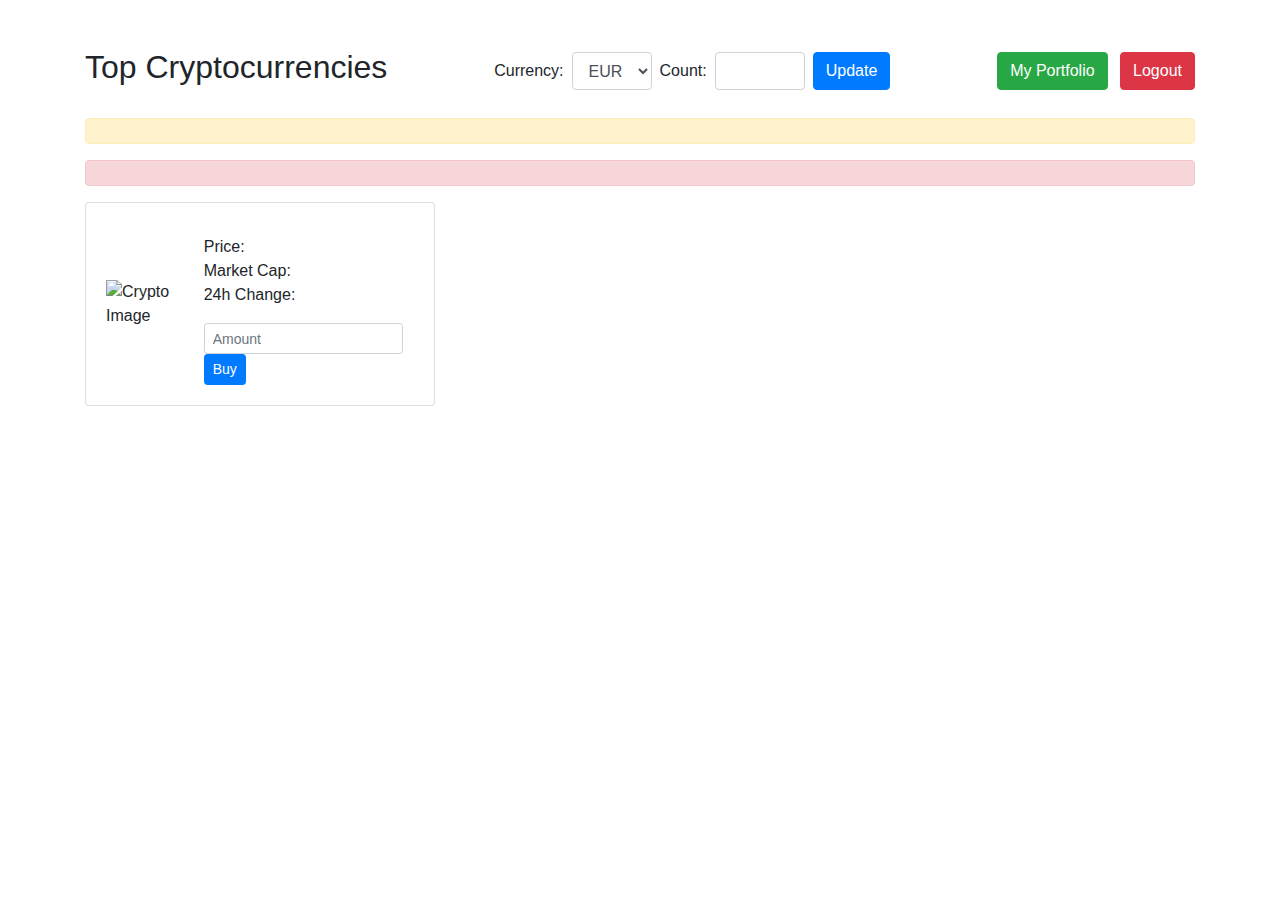
<file: target/classes/templates/index.html>
<!DOCTYPE html>
<html xmlns:th="http://www.thymeleaf.org">
<head>
    <meta charset="UTF-8">
    <title>Top Cryptocurrencies</title>
    <link rel="stylesheet" href="https://stackpath.bootstrapcdn.com/bootstrap/4.5.2/css/bootstrap.min.css">
    <link rel="stylesheet" th:href="@{/css/modern-dark.css}">
</head>
<body>
<div class="container mt-5">
    <div class="d-flex justify-content-between align-items-center mb-4">
        <h2>Top Cryptocurrencies</h2>
        <form th:action="@{/}" method="get" class="form-inline">
            <div class="form-group mr-2">
                <label for="currency" class="mr-2">Currency:</label>
                <select id="currency" name="currency" class="form-control">
                    <option value="eur" th:selected="${currency == 'eur'}">EUR</option>
                    <option value="usd" th:selected="${currency == 'usd'}">USD</option>
                </select>
            </div>
            <div class="form-group mr-2">
                <label for="count" class="mr-2">Count:</label>
                <input type="number" id="count" name="count" class="form-control" required min="1" max="250" th:value="${count}">
            </div>
            <button type="submit" class="btn btn-primary">Update</button>
        </form>
        <div>
            <a th:href="@{/portfolio}" class="btn btn-success mr-2">My Portfolio</a>
            <form th:action="@{/logout}" method="post" style="display: inline;">
                <input type="hidden" th:name="${_csrf != null ? _csrf.parameterName : '_csrf'}" th:value="${_csrf != null ? _csrf.token : ''}"/>
                <button type="submit" class="btn btn-danger">Logout</button>
            </form>
        </div>
    </div>

    <div th:if="${warningMessage}" class="alert alert-warning" role="alert" th:text="${warningMessage}"></div>
    <div th:if="${errorMessage}" class="alert alert-danger" role="alert" th:text="${errorMessage}"></div>

    <div class="row">
        <div th:each="crypto : ${cryptocurrencies}" class="col-md-4 crypto-card">
            <div class="card">
                <div class="card-body d-flex align-items-center">
                    <img th:src="${crypto.image}" alt="Crypto Image">
                    <div>
                        <h5 class="card-title" th:text="${crypto.name}"></h5>
                        <p class="card-text">
                            Price: <span th:switch="${currency.toLowerCase()}">
                                        <span th:case="'eur'" th:text="${#numbers.formatDecimal(crypto.currentPrice, 1, 2, 'COMMA')} + ' €'"></span>
                                        <span th:case="'usd'" th:text="${#numbers.formatDecimal(crypto.currentPrice, 1, 2, 'COMMA')} + ' $'"></span>
                                        <span th:case="*" th:text="${#numbers.formatDecimal(crypto.currentPrice, 1, 2, 'COMMA')} + ' ' + ${currency.toUpperCase()}"></span>
                                   </span><br>
                            Market Cap: <span th:text="${crypto.marketCapFormatted}"></span><br>
                            24h Change: <span th:text="${#numbers.formatDecimal(crypto.priceChangePercentage24h, 1, 2, 'COMMA')} + '%'"
                                              th:classappend="${crypto.priceChangePercentage24h > 0} ? 'positive' : (${crypto.priceChangePercentage24h < 0} ? 'negative' : '')"></span>
                        </p>
                        <form th:action="@{/portfolio/buy}" method="post" class="buy-form form-inline">
                            <input type="hidden" th:name="${_csrf != null ? _csrf.parameterName : '_csrf'}" th:value="${_csrf != null ? _csrf.token : ''}"/>
                            <input type="hidden" name="cryptocurrencyId" th:value="${crypto.id}" />
                            <input type="hidden" name="cryptocurrencyName" th:value="${crypto.name}" />
                            <input type="hidden" name="cryptocurrencySymbol" th:value="${crypto.symbol}" />
                            <input type="hidden" name="currentPrice" th:value="${crypto.currentPrice}" />
                            <div class="form-group">
                                <input type="number" name="amount" class="form-control form-control-sm" placeholder="Amount" required step="any" min="0.00000001"/>
                            </div>
                            <button type="submit" class="btn btn-primary btn-sm">Buy</button>
                        </form>
                    </div>
                </div>
            </div>
        </div>
    </div>
</div>
</body>
</html>
</file>
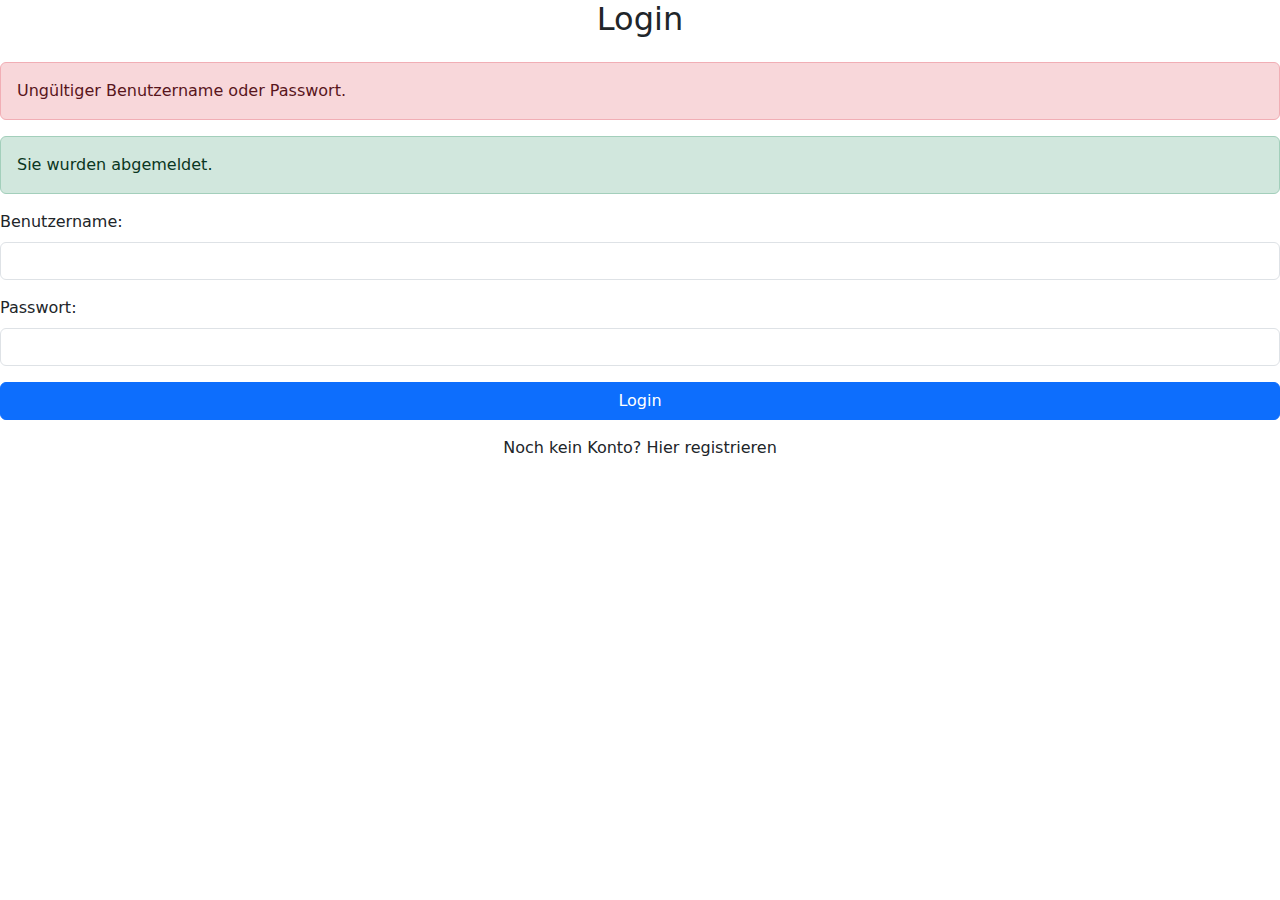
<file: target/classes/templates/login.html>
<!DOCTYPE html>
<html lang="en" xmlns:th="http://www.thymeleaf.org">
<head>
    <meta charset="UTF-8">
    <title>Login</title>
    <link href="https://cdn.jsdelivr.net/npm/bootstrap@5.3.0/dist/css/bootstrap.min.css" rel="stylesheet">
    <link rel="stylesheet" th:href="@{/css/modern-dark.css}">
</head>
<body class="dark-theme-auth-body">
<div class="login-container">
    <h2 class="text-center mb-4">Login</h2>

    <div th:if="${param.error}" class="alert alert-danger" role="alert">
        Ungültiger Benutzername oder Passwort.
    </div>

    <div th:if="${param.logout}" class="alert alert-success" role="alert">
        Sie wurden abgemeldet.
    </div>

    <form th:action="@{/login}" method="post">
        <input type="hidden" th:name="${_csrf != null ? _csrf.parameterName : '_csrf'}" 
               th:value="${_csrf != null ? _csrf.token : ''}"/>
               
        <div class="mb-3">
            <label for="username" class="form-label">Benutzername:</label>
            <input type="text" class="form-control" id="username" name="username" required>
        </div>
        <div class="mb-3">
            <label for="password" class="form-label">Passwort:</label>
            <input type="password" class="form-control" id="password" name="password" required>
        </div>
        <button type="submit" class="btn btn-primary w-100">Login</button>
    </form>

    <div class="text-center mt-3">
        <p>Noch kein Konto? <a th:href="@{/register}">Hier registrieren</a></p>
    </div>
</div>

<script src="https://cdn.jsdelivr.net/npm/bootstrap@5.3.0/dist/js/bootstrap.bundle.min.js"></script>
</body>
</html>
</file>
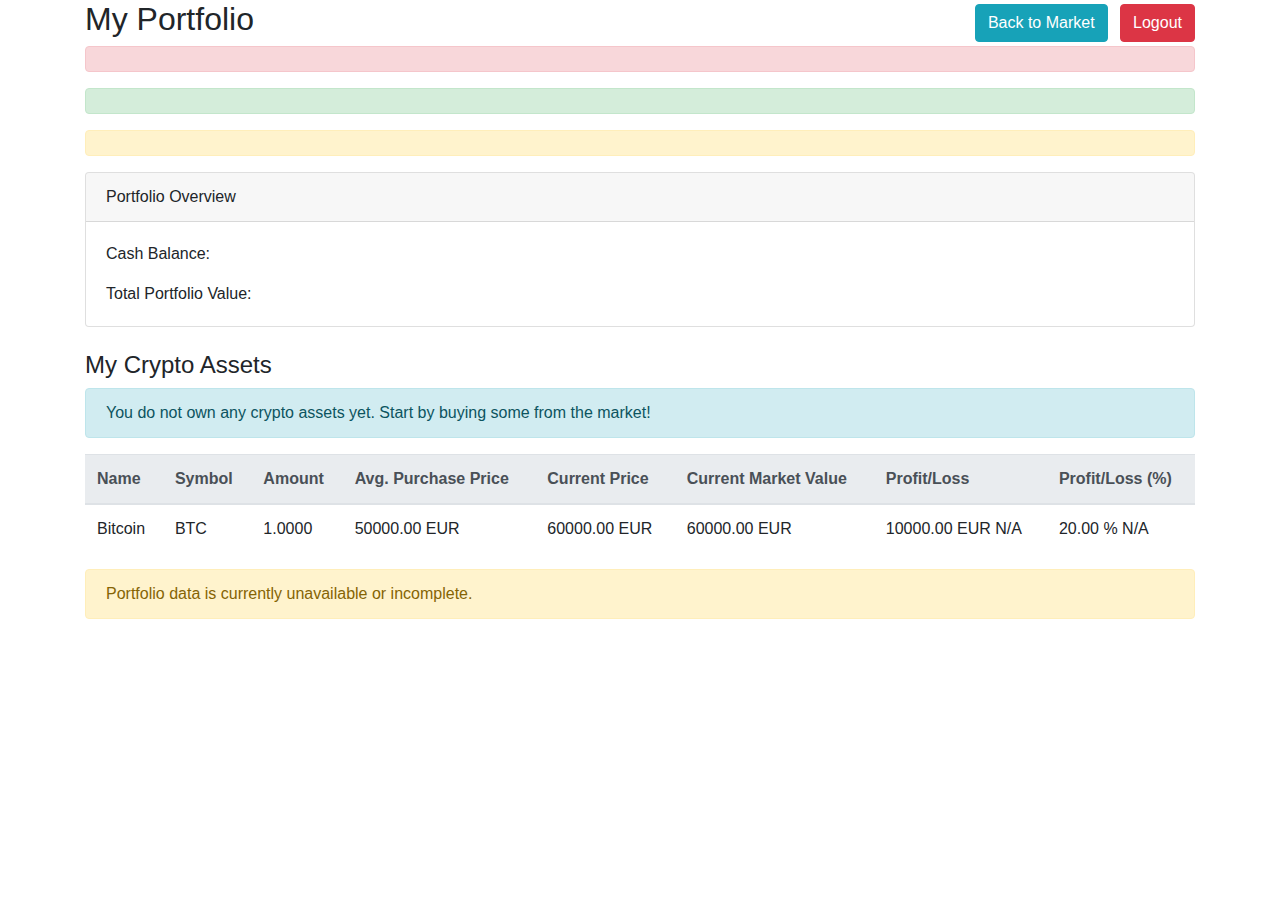
<file: target/classes/templates/portfolio.html>
<!DOCTYPE html>
<html xmlns:th="http://www.thymeleaf.org">
<head>
    <meta charset="UTF-8">
    <title>My Portfolio</title>
    <link rel="stylesheet" href="https://stackpath.bootstrapcdn.com/bootstrap/4.5.2/css/bootstrap.min.css">
    <link rel="stylesheet" th:href="@{/css/modern-dark.css}">
</head>
<body>
<div class="container">

    <div class="d-flex justify-content-between align-items-center portfolio-header">
        <h2>My Portfolio</h2>
        <div>
            <a th:href="@{/}" class="btn btn-info mr-2">Back to Market</a>
            <form th:action="@{/logout}" method="post" style="display: inline;">
                <button type="submit" class="btn btn-danger">Logout</button>
            </form>
        </div>
    </div>

    <div th:if="${errorMessage}" class="alert alert-danger" role="alert" th:text="${errorMessage}"></div>
    <div th:if="${successMessage}" class="alert alert-success" role="alert" th:text="${successMessage}"></div>
    <div th:if="${warningMessage}" class="alert alert-warning" role="alert" th:text="${warningMessage}"></div>

    <div th:if="${portfolio}">
        <div class="card mb-4">
            <div class="card-header">
                Portfolio Overview
            </div>
            <div class="card-body">
                <p class="card-text">
                    Cash Balance: <span class="balance-highlight" th:text="${#numbers.formatDecimal(userBalance, 1, 'POINT', 2, 'COMMA')} + ' ' + ${portfolioCurrency}"></span>
                </p>
                <p class="card-text">
                    Total Portfolio Value: <span class="balance-highlight" th:text="${#numbers.formatDecimal(totalPortfolioValue, 1, 'POINT', 2, 'COMMA')} + ' ' + ${portfolioCurrency}"></span>
                </p>
            </div>
        </div>

        <h4>My Crypto Assets</h4>

        <th:block th:if="${portfolioAssets != null}">
            <div th:if="${isPortfolioEmpty}" class="alert alert-info empty-portfolio" role="alert">
                You do not own any crypto assets yet. Start by buying some from the market!
            </div>

            <table class="table table-hover" th:unless="${isPortfolioEmpty}">
                <thead class="thead-light">
                <tr>
                    <th>Name</th>
                    <th>Symbol</th>
                    <th>Amount</th>
                    <th>Avg. Purchase Price</th>
                    <th>Current Price</th>
                    <th>Current Market Value</th>
                    <th>Profit/Loss</th>
                    <th>Profit/Loss (%)</th>
                </tr>
                </thead>
                <tbody>
                <tr th:each="asset : ${portfolioAssets}">
                    <td th:text="${asset.cryptocurrencyName}">Bitcoin</td>
                    <td th:text="${asset.cryptocurrencySymbol.toUpperCase()}">BTC</td>
                    <td th:text="${#numbers.formatDecimal(asset.amount, 1, 'POINT', 4, 'COMMA')}">1.0000</td>
                    <td th:text="${#numbers.formatDecimal(asset.averagePurchasePrice, 1, 'POINT', 2, 'COMMA')} + ' ' + ${portfolioCurrency}">50000.00 EUR</td>
                    <td th:text="${#numbers.formatDecimal(asset.currentPrice, 1, 'POINT', 2, 'COMMA')} + ' ' + ${portfolioCurrency}">60000.00 EUR</td>
                    <td th:text="${#numbers.formatDecimal(asset.currentMarketValue, 1, 'POINT', 2, 'COMMA')} + ' ' + ${portfolioCurrency}">60000.00 EUR</td>
                    <td>
                        <span th:if="${asset.profitOrLoss != null}" 
                              th:text="${#numbers.formatDecimal(asset.profitOrLoss, 1, 'POINT', 2, 'COMMA')} + ' ' + ${portfolioCurrency}" 
                              th:class="${asset.profitOrLoss.compareTo(T(java.math.BigDecimal).ZERO) >= 0 ? 'profit' : 'loss'}">10000.00 EUR</span>
                        <span th:unless="${asset.profitOrLoss != null}">N/A</span>
                    </td>
                    <td>
                        <span th:if="${asset.profitOrLossPercentage != null}" 
                              th:text="${#numbers.formatDecimal(asset.profitOrLossPercentage, 1, 'POINT', 2, 'COMMA')} + ' %'" 
                              th:class="${asset.profitOrLossPercentage.compareTo(T(java.math.BigDecimal).ZERO) >= 0 ? 'profit' : 'loss'}">20.00 %</span>
                        <span th:unless="${asset.profitOrLossPercentage != null}">N/A</span>
                    </td>
                </tr>
                </tbody>
            </table>
        </th:block>
        
        <th:block th:if="${portfolioAssets == null}">
             <div class="alert alert-warning" role="alert">
                Portfolio data is currently unavailable or incomplete.
            </div>
        </th:block>

    </div>

</div>
</body>
</html>
</file>
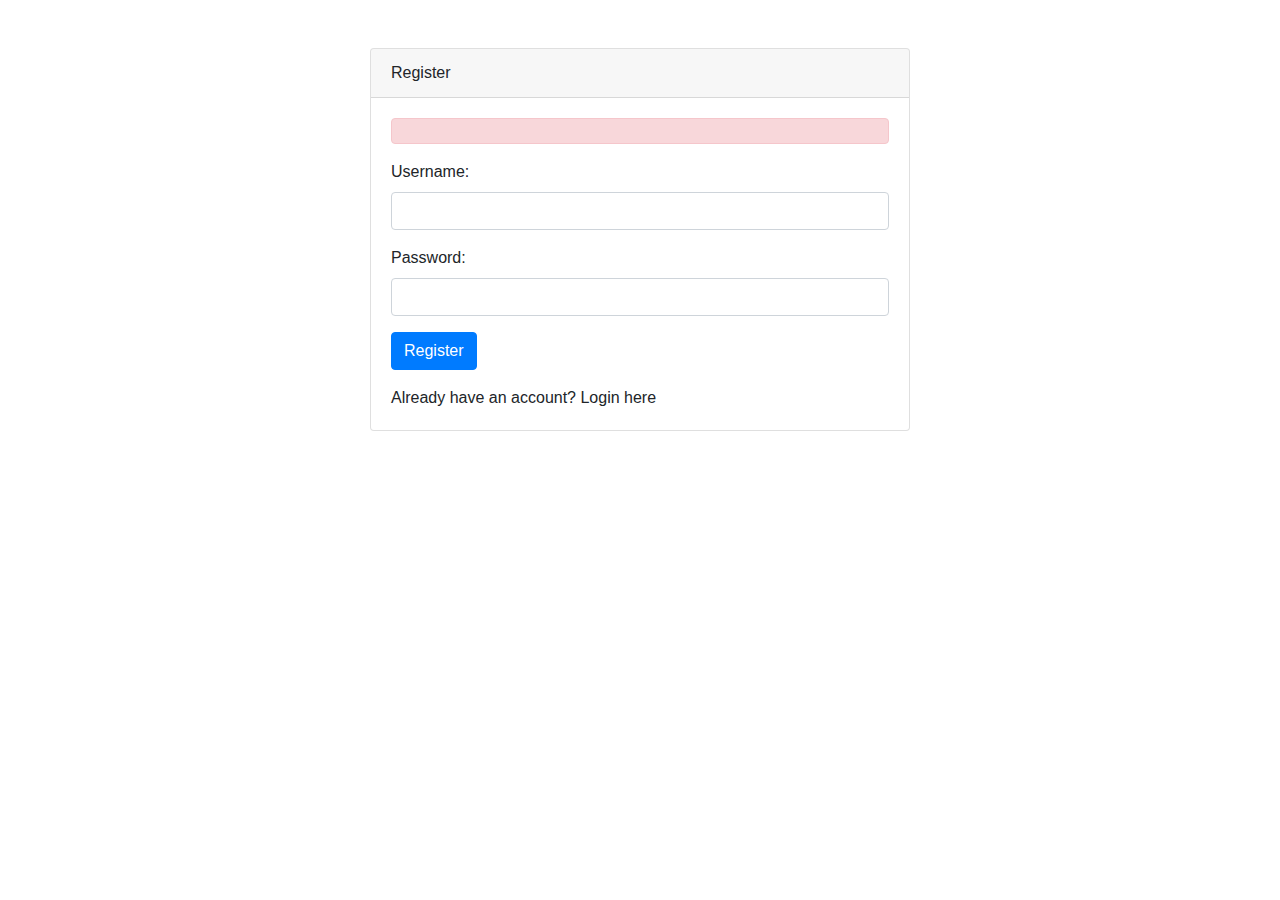
<file: target/classes/templates/register.html>
<!DOCTYPE html>
<html xmlns:th="http://www.thymeleaf.org">
<head>
    <title>Register</title>
    <link rel="stylesheet" href="https://stackpath.bootstrapcdn.com/bootstrap/4.5.2/css/bootstrap.min.css">
</head>
<body>
<div class="container mt-5">
    <div class="row justify-content-center">
        <div class="col-md-6">
            <div class="card">
                <div class="card-header">Register</div>
                <div class="card-body">
                    <div th:if="${error}" class="alert alert-danger" role="alert" th:text="${error}"></div>

                    <form th:action="@{/register}" method="post">
                        <input type="hidden" th:name="${_csrf != null ? _csrf.parameterName : '_csrf'}" 
                               th:value="${_csrf != null ? _csrf.token : ''}"/>
                        
                        <div class="form-group">
                            <label for="username">Username:</label>
                            <input type="text" id="username" name="username" class="form-control" required>
                        </div>
                        <div class="form-group">
                            <label for="password">Password:</label>
                            <input type="password" id="password" name="password" class="form-control" required>
                        </div>
                        <button type="submit" class="btn btn-primary">Register</button>
                    </form>
                    <div class="mt-3">
                        Already have an account? <a th:href="@{/login}">Login here</a>
                    </div>
                </div>
            </div>
        </div>
    </div>
</div>
</body>
</html>
</file>
